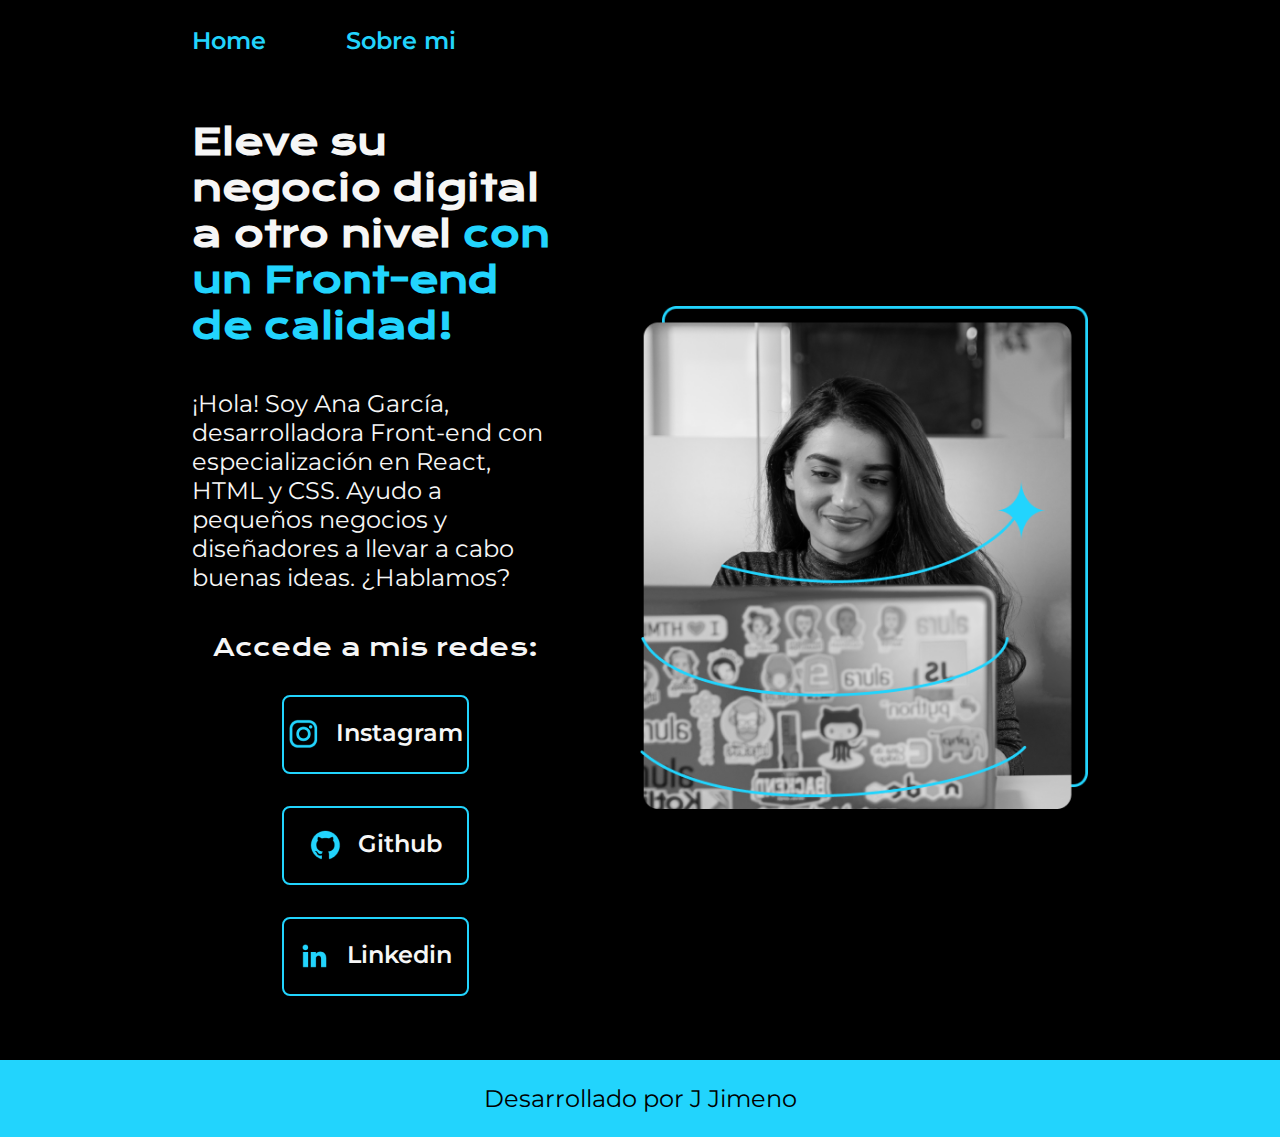
<file: index.html>
<!DOCTYPE html>
<html lang="es">
<head>
    <meta charset="UTF-8">
    <meta name="viewport" content="width=device-width, initial-scale=1.0">
    <title>Portafolio</title>
    <link rel="stylesheet" href="./styles/style.css">
</head>
<body>
    <header class="header">
        <nav class="header__menu">
            <a class="header__menu__link" href="index.html">Home</a>
            <a class="header__menu__link" href="about.html">Sobre mi</a>
        </nav>
    </header>
    <main class="presentacion">
        <section class="presentacion__contenido">
            <h1 class="presentacion__contenido__titulo">
                Eleve su negocio digital a otro nivel 
                <strong class="titulo-destaque">con un Front-end de calidad!
                </strong>
            </h1>
            <p class="presentacion__contenido__texto">
                ¡Hola! Soy Ana García, desarrolladora Front-end con 
                especialización en React, HTML y CSS. Ayudo a pequeños negocios y 
                diseñadores a llevar a cabo buenas ideas. ¿Hablamos?
            </p>
            <div class="presentacion__enlaces" >
                <h2 class="presentacion__enlaces__subtitulo">Accede a mis redes:</h2>
                <a class="presentacion__enlaces__link" href="https://www.instagram.com/"><img src="./assets/instagram.png">Instagram</a>
                <a class="presentacion__enlaces__link" href="https://www.github.com"><img src="./assets/github.png">Github</a>
                <a class="presentacion__enlaces__link" href="https://www.linkedin.com"><img src="./assets/linkedin.png">Linkedin</a>
            </div>
        </section>
        <img class="presentacion__imagen" src="./assets/Imagem.png" alt="Imagen de Ana programando">
    </main>
    <footer class="footer">
        <p> Desarrollado por J Jimeno</p>
    </footer>
</body>
</html>
</file>
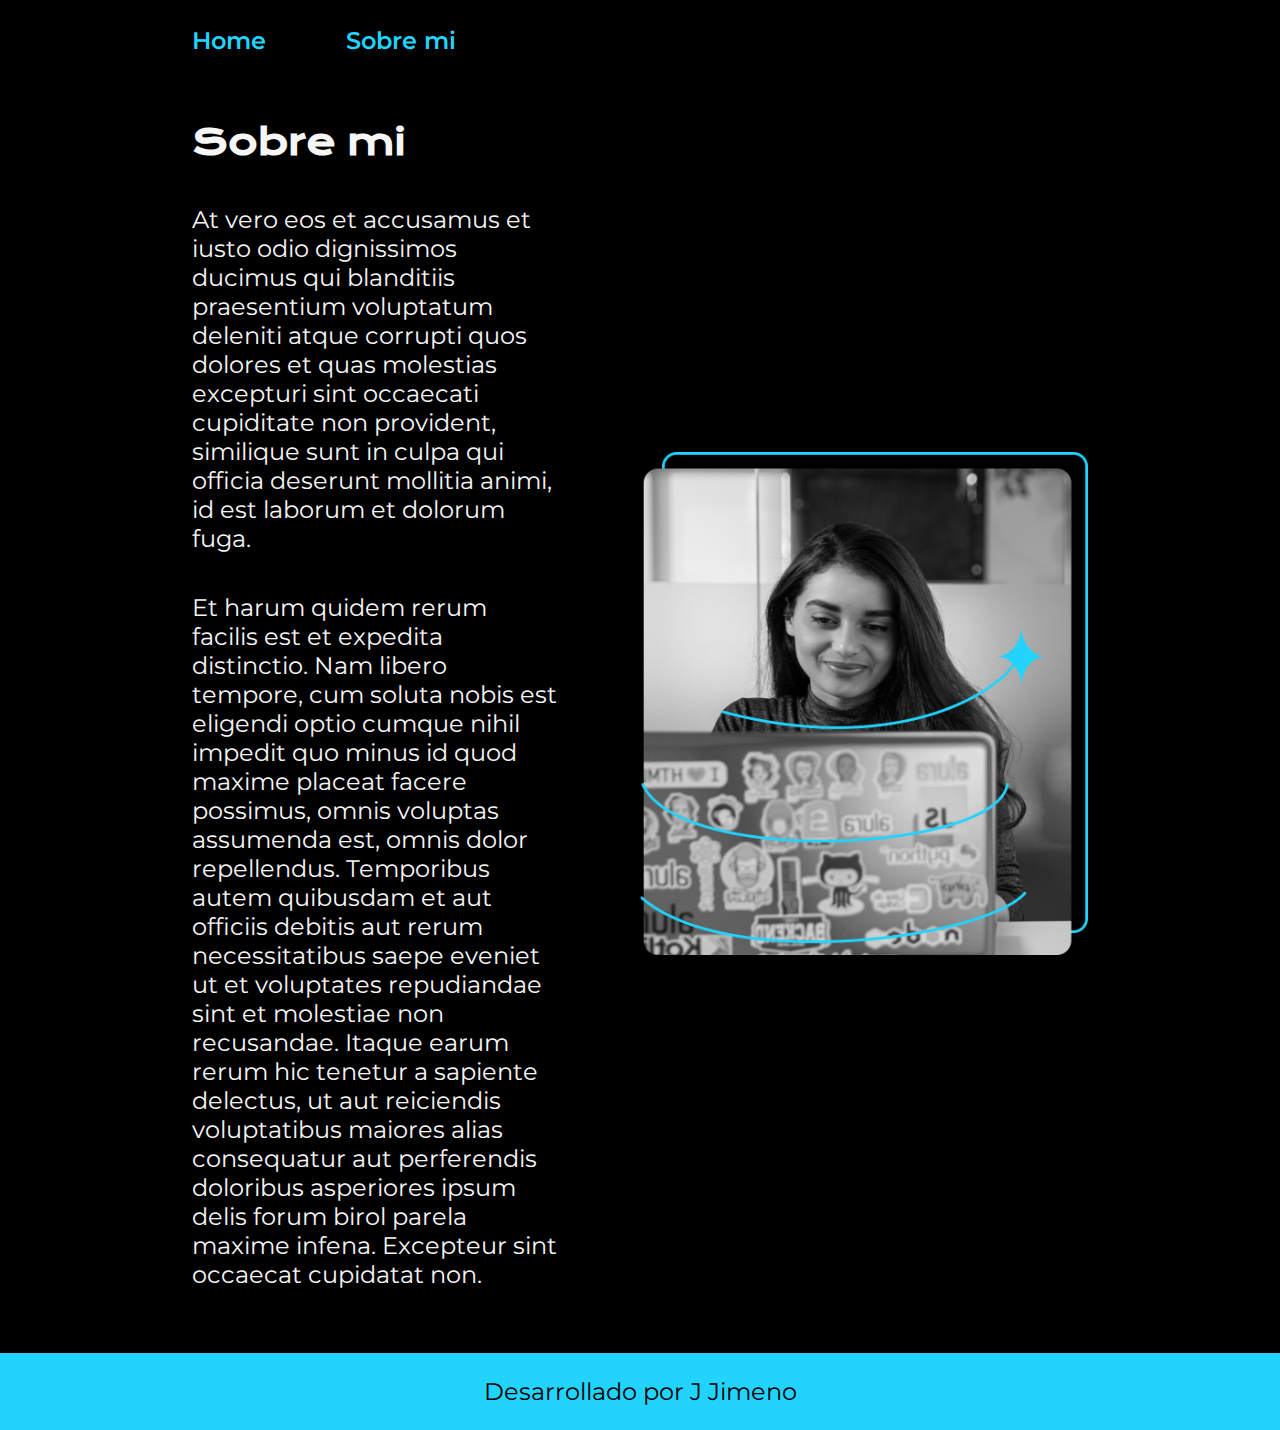
<file: about.html>
<!DOCTYPE html>
<html lang="es">
<head>
    <meta charset="UTF-8">
    <meta name="viewport" content="width=device-width, initial-scale=1.0">
    <title>Sobre mi</title>
    <link rel="stylesheet" href="./styles/style.css">
</head>
<body>
    <header class="header">
        <nav class="header__menu">
            <a class="header__menu__link" href="index.html">Home</a>
            <a class="header__menu__link" href="about.html">Sobre mi</a>
        </nav>
    </header>

    <main class="presentacion">
        <section class="presentacion__contenido">
            <h1 class="presentacion__contenido__titulo">Sobre mi</h1>
            <p class="presentacion__contenido__texto">At vero eos et accusamus et iusto odio dignissimos ducimus qui blanditiis 
                praesentium voluptatum deleniti atque corrupti quos dolores et quas 
                molestias excepturi sint occaecati cupiditate non provident, similique 
                sunt in culpa qui officia deserunt mollitia animi, id est laborum et 
                dolorum fuga.</p>
            <p class="presentacion__contenido__texto">Et harum quidem rerum facilis est et expedita distinctio. Nam libero tempore, 
                cum soluta nobis est eligendi optio cumque nihil impedit quo minus id quod 
                maxime placeat facere possimus, omnis voluptas assumenda est, omnis dolor 
                repellendus. Temporibus autem quibusdam et aut officiis debitis aut rerum 
                necessitatibus saepe eveniet ut et voluptates repudiandae sint et molestiae 
                non recusandae. Itaque earum rerum hic tenetur a sapiente delectus, ut aut 
                reiciendis voluptatibus maiores alias consequatur aut perferendis doloribus
                 asperiores ipsum delis forum birol parela maxime infena. Excepteur sint 
                 occaecat cupidatat non.</p>
        </section>
        <img class="presentacion__imagen" src="./assets/Imagem.png" alt="Imagen de Ana programando">
    </main>

    <footer class="footer">
        <p> Desarrollado por J Jimeno</p>
    </footer>
</body>
</html>
</file>
<file: styles/style.css>
@import url('https://fonts.googleapis.com/css2?family=Krona+One&family=Montserrat:ital,wght@0,100..900;1,100..900&display=swap');

:root{
    --color-primario:#000000;
    --color-secundario:#F6F6F6;
    --color-terciario:#22D4FD;
    --color-hover: "#272727";

    --fuente-montserrat: 'Montserrat', sans-serif;
    --fuente-krona: 'Krona One', sans-serif;
}
*{
    padding: 0;
    margin: 0;
}

body {
    background-color:var(--color-primario);
    color: var(--color-secundario);
    box-sizing: border-box;
}

.header{
    padding: 2% 0% 0% 15%;
}

.header__menu{
    display: flex;
    gap: 80px;
}

.header__menu__link{
    font-family: var(--fuente-montserrat);
    font-size: 1.5rem;
    font-weight: 600;
    color: var(--color-terciario);
    text-decoration: none;
}
.presentacion{
    display: flex;
    align-items: center;
    padding: 5% 15%;
    justify-content: space-between;
    gap: 82px;
}

.presentacion__contenido{
    width: 50%;
    display: flex;
    flex-direction: column;
    gap: 40px;
}

.presentacion__contenido__titulo{
    font-size: 2.25rem;
    font-family: var(--fuente-krona);
}

.titulo-destaque{
    color: var(--color-terciario);
}

.presentacion__contenido__texto{
    font-size: 1.5rem;
    font-family: var(--fuente-montserrat);
}

.presentacion__enlaces{
    display: flex;
    justify-content: space-between;
    flex-direction: column;
    align-items: center;
    gap: 32px;
}

.presentacion__enlaces__subtitulo{
    font-family: var(--fuente-krona);
    font-size: 1.5rem;
    font-weight: 400;
}

.presentacion__enlaces__link{
    width: 50%;
    text-align: center;
    padding: 21.5px 0;
    border-radius: 8px;
    font-family: var(--fuente-montserrat);
    font-size: 1.5rem;
    font-weight: 600;
    text-decoration: none;
    color:var(--color-secundario);
    border: 2px solid var(--color-terciario);
    display: flex;
    justify-content: center;
    gap: 16px;
}

.presentacion__enlaces__link:hover{
    cursor: pointer;
    background-color: var(--color-hover);
    padding: 3%;
}

.presentacion__imagen{
    width: 50%;
}
.footer{
    background-color: var(--color-terciario);
    padding: 1.5rem;
    color: var(--color-primario);
    text-align: center;
    font-family: var(--fuente-montserrat);
    font-size: 1.5rem;
    font-weight: 400;
}

@media (max-width: 1200px){

    .header{
        padding: 10%;
    }

    .header__menu{
        justify-content: center;
    }
    .presentacion{
         flex-direction: column-reverse;
         padding: 5%;
    }

    .presentacion__contenido{
        width: auto;
        text-align: center;
    }
}
</file>
